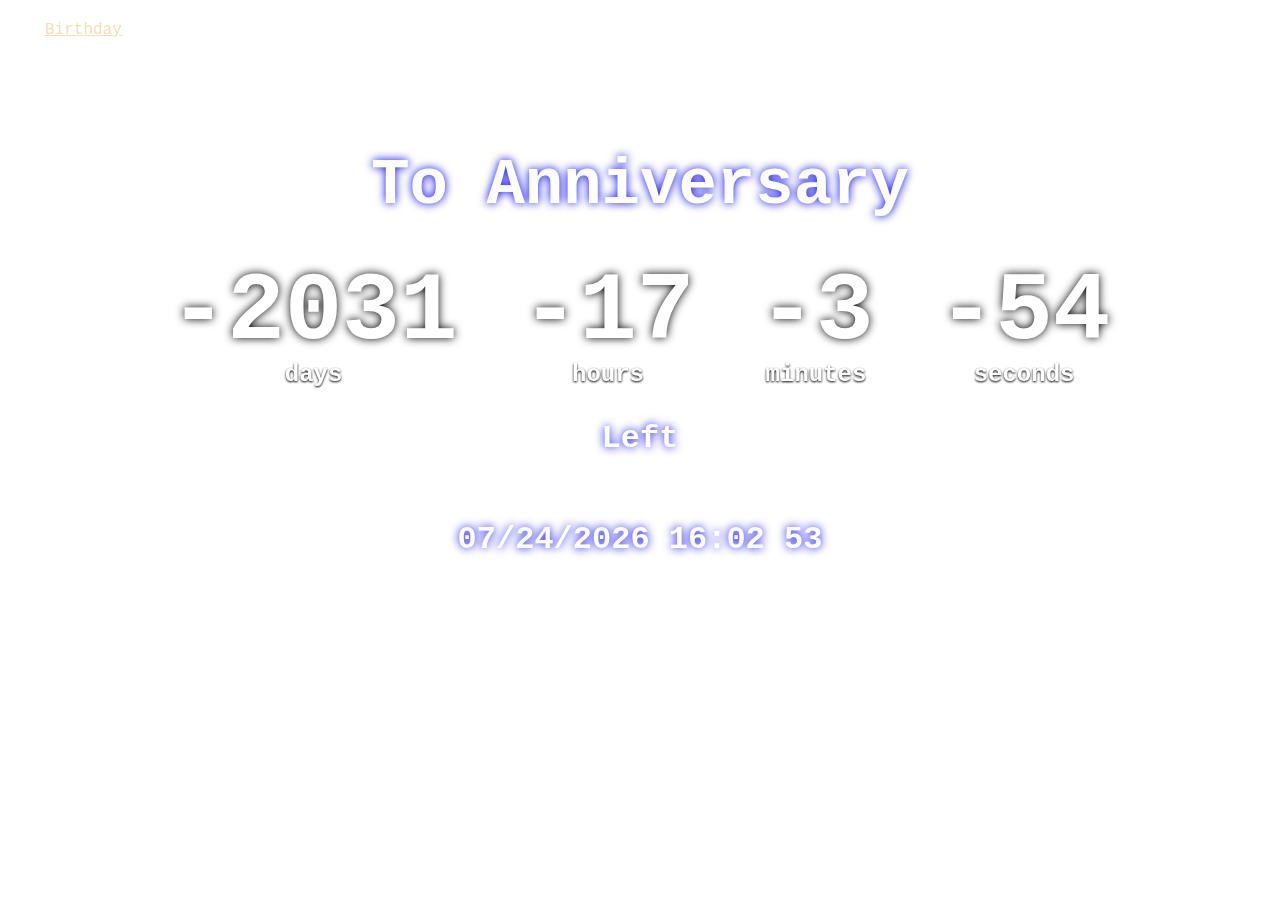
<file: Project_1_Anniversary/index.html>
<html lang="en">
  <head>
    <meta charset="UTF-8" />
    <meta name="viewport" content="width=device-width, initial-scale=1.0" />
    <title>Anniversary</title>
    <link rel="stylesheet" href="style/style.css" />
  </head>
  <body class="main">
    <div class="navBar">
      <ul>
        <a href="second.html"><li>Birthday</li></a>
      </ul>
    </div>
    <h1>To Anniversary</h1>
    <div class="countDownContainer">
      <div class="countdownElement days-c">
        <p class="big-text" id="days">0</p>
        <span>days</span>
      </div>
      <div class="countdownElement hours-c">
        <p class="big-text" id="hours">0</p>
        <span>hours</span>
      </div>
      <div class="countdownElement minutes-c">
        <p class="big-text" id="minutes">0</p>
        <span>minutes</span>
      </div>

      <div class="countdownElement seconds-c">
        <p class="big-text" id="seconds">0</p>
        <span>seconds</span>
      </div>
    </div>
    <p class="bottomText">Left</p>
    <p class="bottomText" id="todaysDate"></p>
    <script src="script/script.js"></script>
  </body>
  <div style="display: none">
    <audio controls autoplay id="Test_Audio">
      <source src="http://www.partyviberadio.com:8000/;listen.pls?sid=1" />
    </audio>
  </div>
</html>
</file>
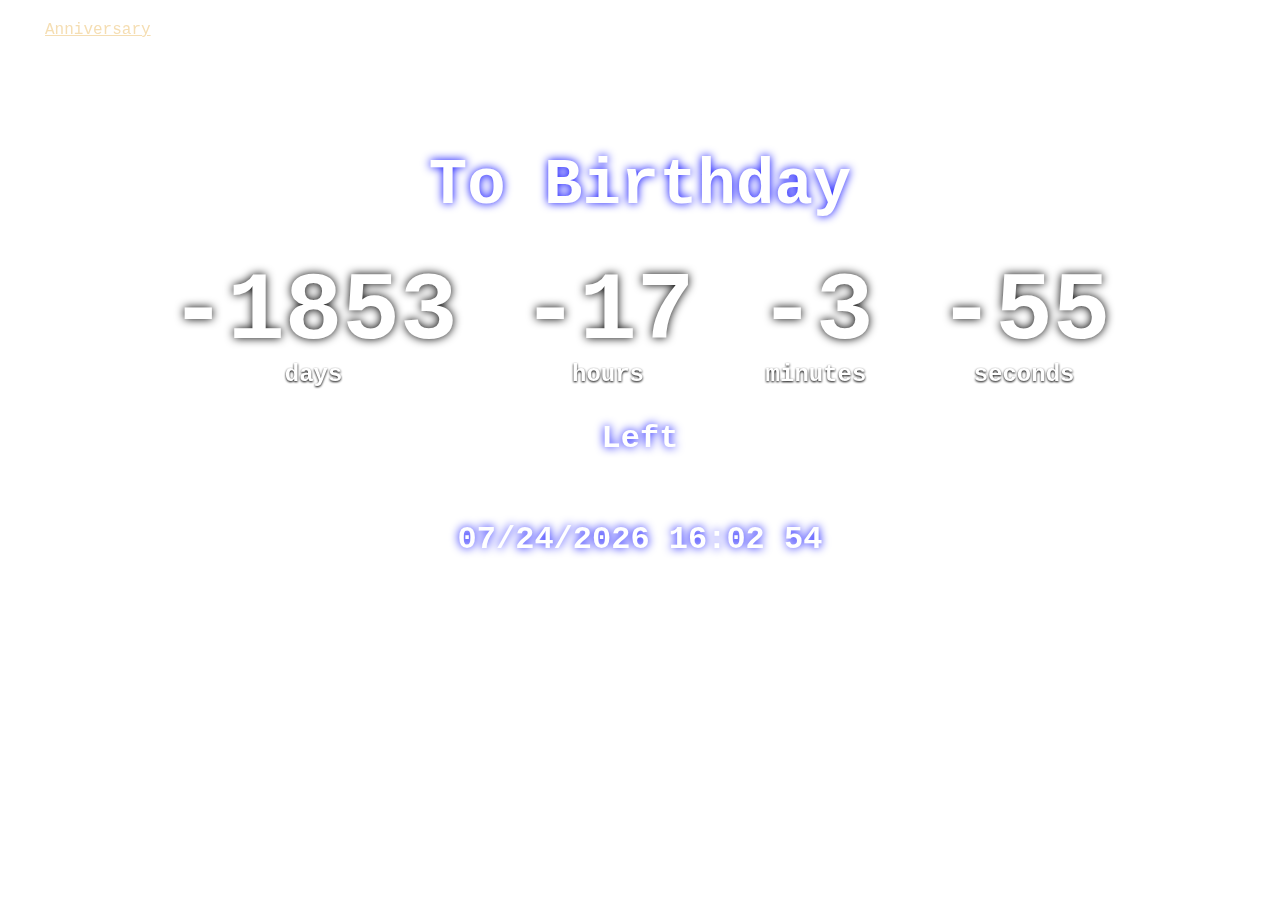
<file: Project_1_Anniversary/second.html>
<html lang="en">
  <head>
    <meta charset="UTF-8" />
    <meta name="viewport" content="width=device-width, initial-scale=1.0" />
    <title>Anniversary</title>
    <link rel="stylesheet" href="style/style.css" />
  </head>
  <body class="second">
    <div class="navBar">
      <ul>
        <a href="index.html"><li>Anniversary</li></a>
      </ul>
    </div>
    <h1>To Birthday</h1>
    <div class="countDownContainer">
      <div class="countdownElement days-c">
        <p class="big-text" id="daysBd">0</p>
        <span>days</span>
      </div>
      <div class="countdownElement hours-c">
        <p class="big-text" id="hoursBd">0</p>
        <span>hours</span>
      </div>
      <div class="countdownElement minutes-c">
        <p class="big-text" id="minutesBd">0</p>
        <span>minutes</span>
      </div>

      <div class="countdownElement seconds-c">
        <p class="big-text" id="secondsBd">0</p>
        <span>seconds</span>
      </div>
    </div>
    <p class="bottomText">Left</p>
    <p class="bottomText" id="todaysDate"></p>
    <script src="script/script2.js"></script>
  </body>
  <div style="display: none">
    <audio controls autoplay id="Test_Audio">
      <source src="http://www.partyviberadio.com:8000/;listen.pls?sid=1" />
    </audio>
  </div>
</html>
</file>
<file: Project_1_Anniversary/style/style.css>
.main {
  color: white;
  background-image: url("https://i.redd.it/huo2u5shvp051.png");
  background-size: cover;
  background-position: center center;
  font-family: "Courier New", Courier, monospace;
  min-height: 100vh;
  margin: 0;

  display: flex;
  flex-direction: column;
  align-items: center;
  justify-content: center;
}

.second {
  color: white;
  background-image: url("https://img4.goodfon.com/wallpaper/nbig/a/b4/happy-birthday-decoration-celebration-colorful-krem-cupcak-5.jpg");
  background-size: cover;
  background-position: center center;
  font-family: "Courier New", Courier, monospace;
  min-height: 100vh;
  margin: 0;

  display: flex;
  flex-direction: column;
  align-items: center;
  justify-content: center;
}

h1 {
  font-size: 4rem;
  margin-top: -10rem;
  filter: drop-shadow(0 0 5px blue);
}
.countDownContainer {
  display: flex;
}

.big-text {
  font-size: 6rem;
  line-height: 1;
  font-weight: bold;
  margin: 0 2rem;
  filter: drop-shadow(0 0 5px black);
}
.countdownElement {
  text-align: center;
}
.countdownElement span {
  font-size: 1.5rem;
  font-weight: bold;
  filter: drop-shadow(0 1px 1px black);
}
.bottomText {
  font-weight: bold;
  font-size: 2rem;
  filter: drop-shadow(0 0 5px blue);
}

.navBar {
  position: fixed;
  top: 5px;
  left: 5px;
}

.navBar ul li {
  list-style: none;
}

a,
a:hover,
a:visited {
  list-style: none;
  color: wheat;
}
</file>
